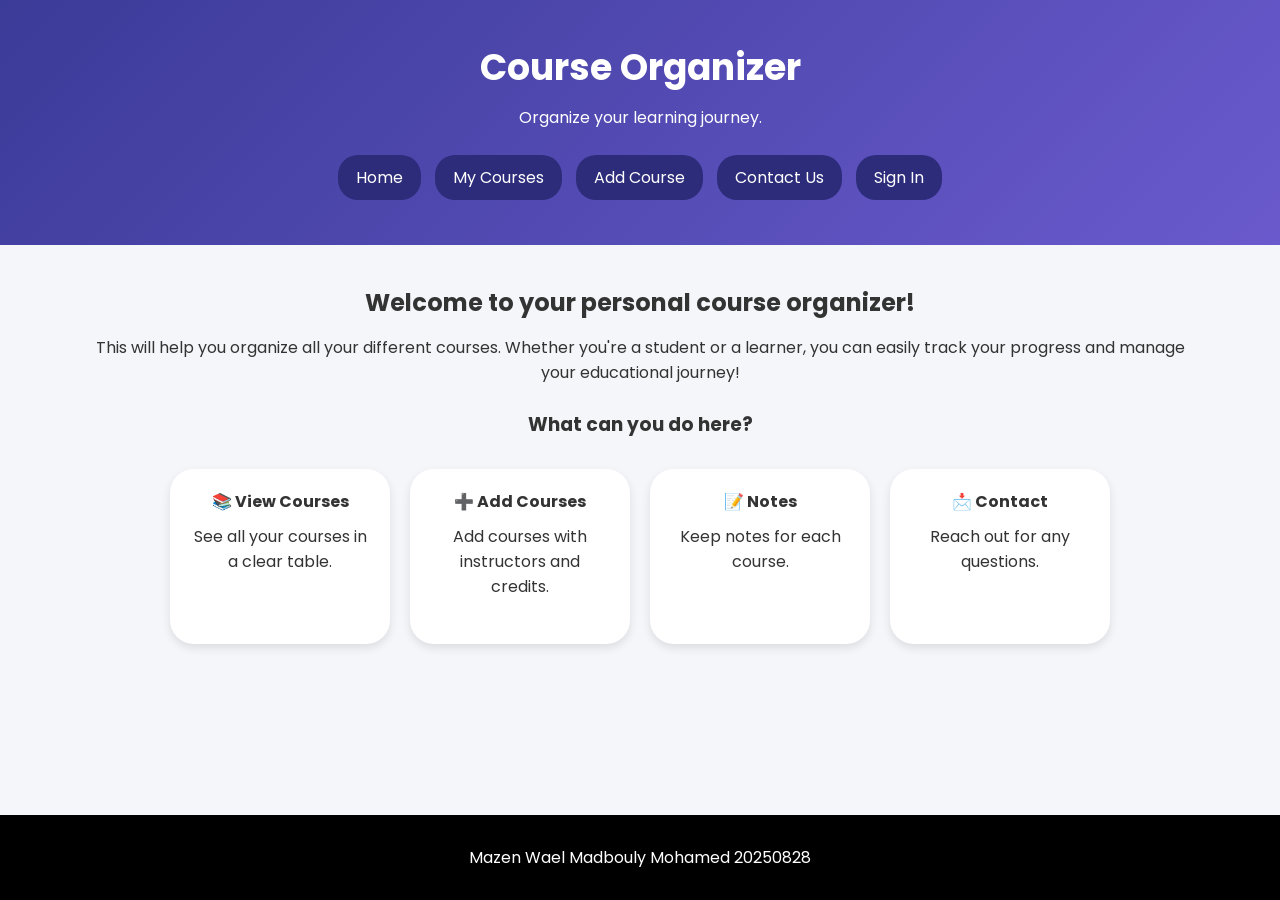
<file: index.html>
<!doctype html>
<html>
<head>
  <title>Course Organizer</title>
  <meta charset="UTF-8" />
  <meta name="viewport" content="width=device-width, initial-scale=1.0">
  <link rel="stylesheet" href="style.css" />

  <!-- Font -->
  <link rel="preconnect" href="https://fonts.googleapis.com" />
  <link rel="preconnect" href="https://fonts.gstatic.com" crossorigin />
  <link href="https://fonts.googleapis.com/css2?family=Poppins:wght@300;400;600&display=swap" rel="stylesheet" />
</head>

<body>

  <!-- HEADER -->
  <header class="title">
    <h1>Course Organizer</h1>
    <p>Organize your learning journey.</p>

    <nav class="headerlink">
      <a href="index.html">Home</a>
      <a href="courses.html">My Courses</a>
      <a href="add-course.html">Add Course</a>
      <a href="contact.html">Contact Us</a>
      <a href="signin.html" class="btn">Sign In</a>
    </nav>
  </header>

  <!-- MAIN -->
  <main class="mainPage">
    <section class="container">

      <h2>Welcome to your personal course organizer!</h2>
      <p>
        This will help you organize all your different courses. Whether you're a student 
        or a learner, you can easily track your progress and manage your educational journey!
      </p>

      <h3>What can you do here?</h3>

      <!-- FEATURES -->
      <div class="features">
        <div class="card">
          <h4>📚 View Courses</h4>
          <p>See all your courses in a clear table.</p>
        </div>

        <div class="card">
          <h4>➕ Add Courses</h4>
          <p>Add courses with instructors and credits.</p>
        </div>

        <div class="card">
          <h4>📝 Notes</h4>
          <p>Keep notes for each course.</p>
        </div>

        <div class="card">
          <h4>📩 Contact</h4>
          <p>Reach out for any questions.</p>
        </div>
      </div>
  </main>
  <footer>
    Mazen Wael Madbouly Mohamed 20250828
  </footer>

 

</body>
</html>
</file>
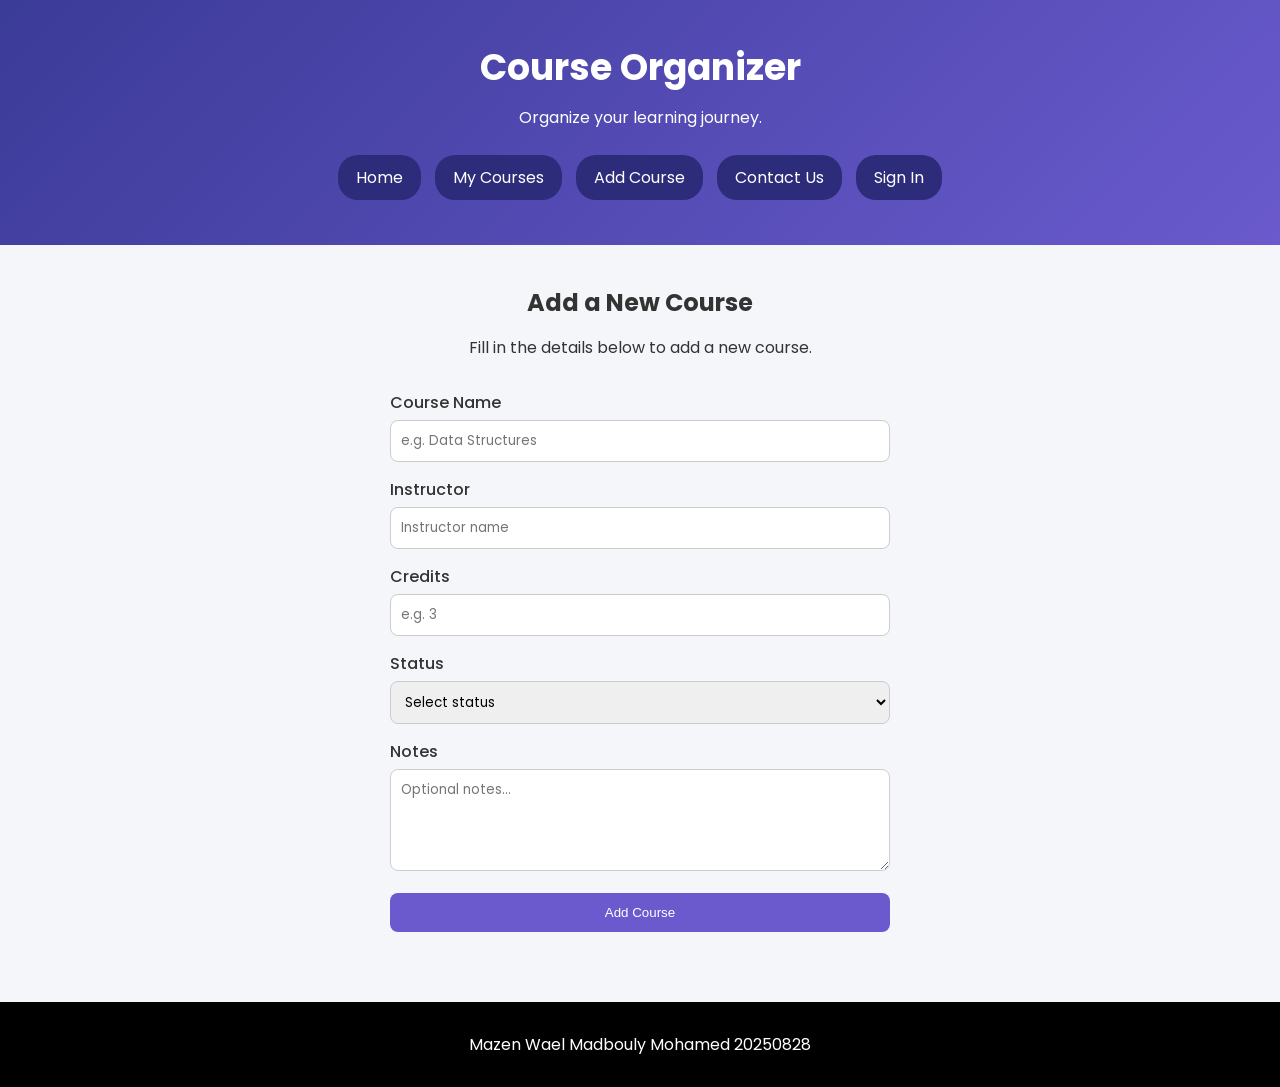
<file: add-course.html>
<!doctype html>
<html>
<head>
  <title>Add Course - Course Organizer</title>
  <meta charset="UTF-8" />
  <meta name="viewport" content="width=device-width, initial-scale=1.0">
  <link rel="stylesheet" href="style.css" />

  <!-- Font -->
  <link rel="preconnect" href="https://fonts.googleapis.com" />
  <link rel="preconnect" href="https://fonts.gstatic.com" crossorigin />
  <link href="https://fonts.googleapis.com/css2?family=Poppins:wght@300;400;600&display=swap" rel="stylesheet" />
</head>

<body>

  <!-- HEADER -->
  <header class="title">
    <h1>Course Organizer</h1>
    <p>Organize your learning journey.</p>

    <nav class="headerlink">
      <a href="index.html">Home</a>
      <a href="courses.html">My Courses</a>
      <a href="add-course.html">Add Course</a>
      <a href="contact.html">Contact Us</a>
      <a href="signin.html" class="btn">Sign In</a>
    </nav>
  </header>

  <!-- MAIN -->
  <main class="mainPage">
    <section class="container">

      <h2>Add a New Course</h2>
      <p>Fill in the details below to add a new course.</p>

      <!-- FORM -->
      <form class="course-form">

        <div class="input-group">
          <label>Course Name</label>
          <input type="text" placeholder="e.g. Data Structures" required>
        </div>

        <div class="input-group">
          <label>Instructor</label>
          <input type="text" placeholder="Instructor name" required>
        </div>

        <div class="input-group">
          <label>Credits</label>
          <input type="number" placeholder="e.g. 3" required>
        </div>

        <div class="input-group">
          <label>Status</label>
          <select required>
            <option value="">Select status</option>
            <option>Ongoing</option>
            <option>Completed</option>
            <option>Planned</option>
          </select>
        </div>

        <div class="input-group">
          <label>Notes</label>
          <textarea rows="4" placeholder="Optional notes..."></textarea>
        </div>

        <button type="submit" class="submit-btn">Add Course</button>

      </form>

    </section>
  </main>
    <footer>
    Mazen Wael Madbouly Mohamed 20250828
  </footer>


</body>
</html>
</file>
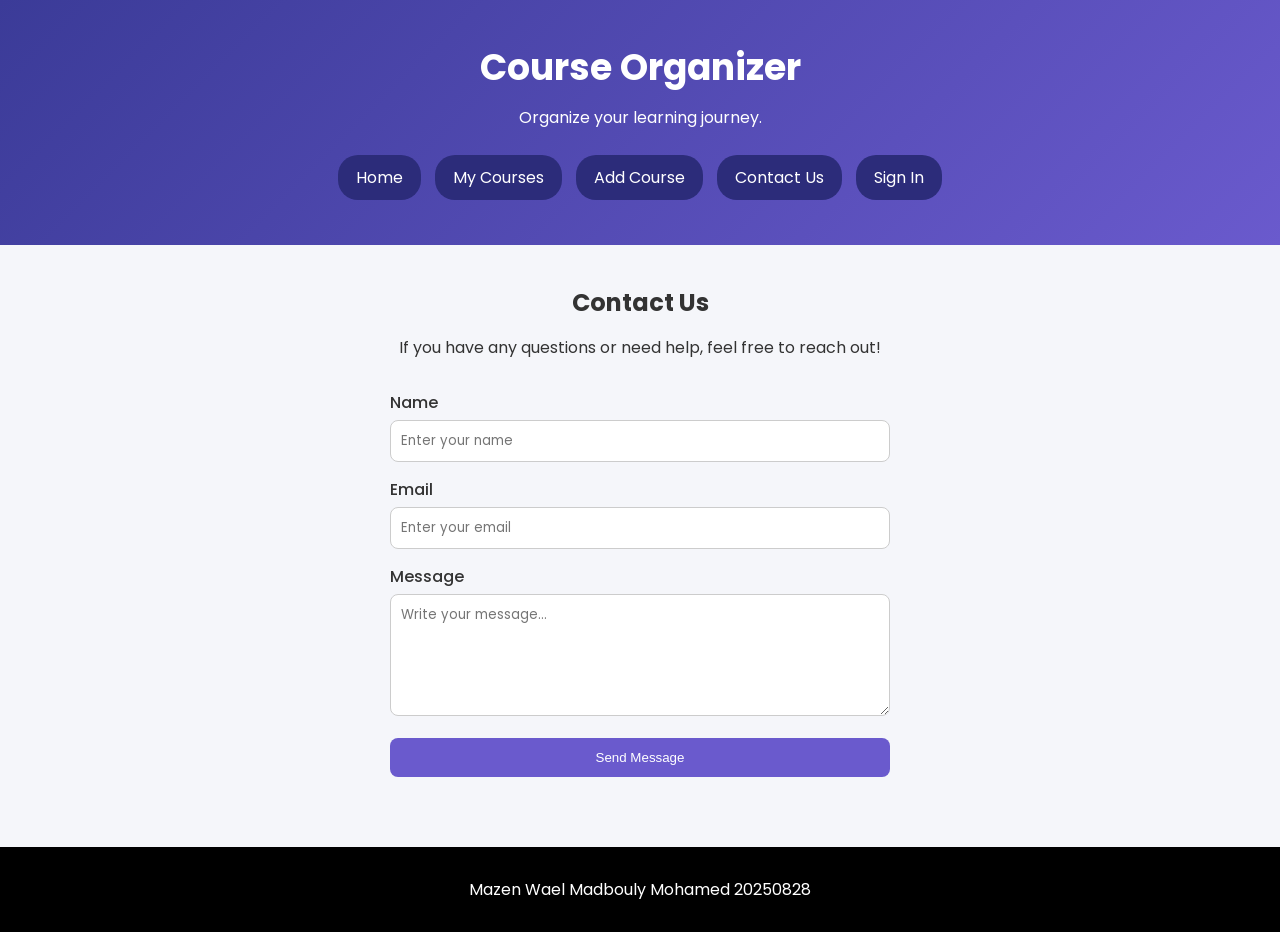
<file: contact.html>
<!doctype html>
<html>
<head>
  <title>Contact Us - Course Organizer</title>
  <meta charset="UTF-8" />
  <meta name="viewport" content="width=device-width, initial-scale=1.0">
  <link rel="stylesheet" href="style.css" />

  <!-- Font -->
  <link rel="preconnect" href="https://fonts.googleapis.com" />
  <link rel="preconnect" href="https://fonts.gstatic.com" crossorigin />
  <link href="https://fonts.googleapis.com/css2?family=Poppins:wght@300;400;600&display=swap" rel="stylesheet" />
</head>

<body>

  <!-- HEADER -->
  <header class="title">
    <h1>Course Organizer</h1>
    <p>Organize your learning journey.</p>

    <nav class="headerlink">
      <a href="index.html">Home</a>
      <a href="courses.html">My Courses</a>
      <a href="add-course.html">Add Course</a>
      <a href="contact.html">Contact Us</a>
      <a href="signin.html" class="btn">Sign In</a>
    </nav>
  </header>

  <!-- MAIN -->
  <main class="mainPage">
    <section class="container">

      <h2>Contact Us</h2>
      <p>If you have any questions or need help, feel free to reach out!</p>

      <!-- CONTACT FORM -->
      <form class="contact-form">

        <div class="input-group">
          <label>Name</label>
          <input type="text" placeholder="Enter your name" required>
        </div>

        <div class="input-group">
          <label>Email</label>
          <input type="email" placeholder="Enter your email" required>
        </div>

        <div class="input-group">
          <label>Message</label>
          <textarea rows="5" placeholder="Write your message..." required></textarea>
        </div>

        <button type="submit" class="submit-btn">Send Message</button>

      </form>

    </section>
  </main>
    <footer>
    Mazen Wael Madbouly Mohamed 20250828
  </footer>



</body>
</html>
</file>
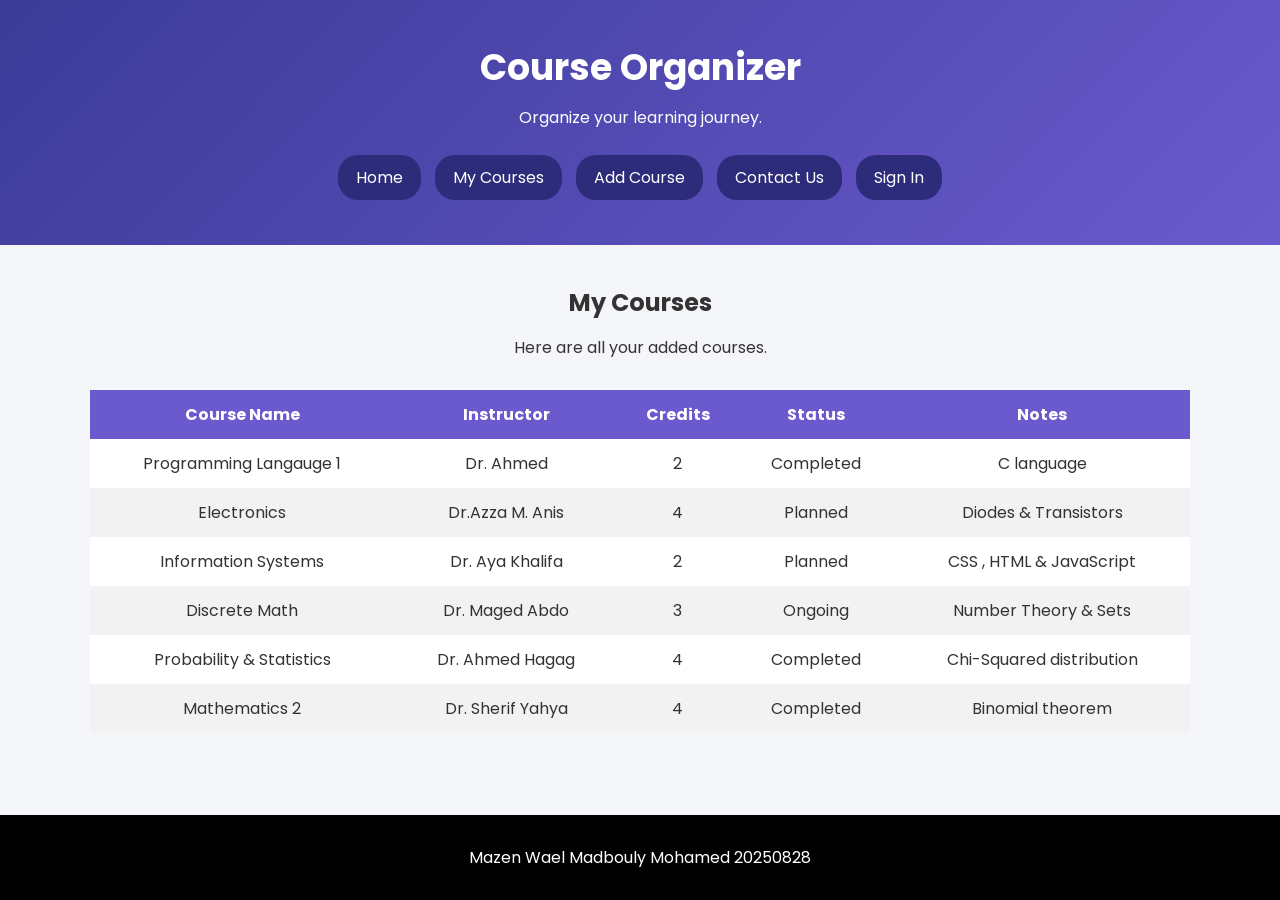
<file: courses.html>
<!doctype html>
<html>
<head>
  <title>My Courses - Course Organizer</title>
  <meta charset="UTF-8" />
  <meta name="viewport" content="width=device-width, initial-scale=1.0">
  <link rel="stylesheet" href="style.css" />

  <!-- Font -->
  <link rel="preconnect" href="https://fonts.googleapis.com" />
  <link rel="preconnect" href="https://fonts.gstatic.com" crossorigin />
  <link href="https://fonts.googleapis.com/css2?family=Poppins:wght@300;400;600&display=swap" rel="stylesheet" />
</head>

<body>

  <!-- HEADER -->
  <header class="title">
    <h1>Course Organizer</h1>
    <p>Organize your learning journey.</p>

    <nav class="headerlink">
      <a href="index.html">Home</a>
      <a href="courses.html">My Courses</a>
      <a href="add-course.html">Add Course</a>
      <a href="contact.html">Contact Us</a>
      <a href="signin.html" class="btn">Sign In</a>
    </nav>
  </header>

  <!-- MAIN -->
  <main class="mainPage">
    <section class="container">

      <h2>My Courses</h2>
      <p>Here are all your added courses.</p>

      <!-- TABLE -->
      <div class="table-container">
        <table class="courses-table">
          <thead>
            <tr>
              <th>Course Name</th>
              <th>Instructor</th>
              <th>Credits</th>
              <th>Status</th>
              <th>Notes</th>
            </tr>
          </thead>

          <tbody>
            <!-- Example Row -->
            <tr>
              <td>Programming Langauge 1</td>
              <td>Dr. Ahmed</td>
              <td>2</td>
              <td>Completed</td>
              <td>C language</td>
            </tr>

            <tr>
              <td>Electronics</td>
              <td>Dr.Azza M. Anis</td>
              <td>4</td>
              <td>Planned</td>
              <td>Diodes & Transistors</td>
            </tr>
            <tr>
              <td>Information Systems</td>
              <td>Dr. Aya Khalifa</td>
              <td>2</td>
              <td>Planned</td>
              <td>CSS , HTML & JavaScript</td>
            </tr>
             <tr>
              <td>Discrete Math</td>
              <td>Dr. Maged Abdo</td>
              <td>3</td>
              <td>Ongoing</td>
              <td>Number Theory & Sets</td>
            </tr>
             <tr>
              <td>Probability & Statistics</td>
              <td>Dr. Ahmed Hagag</td>
              <td>4</td>
              <td>Completed</td>
              <td>Chi-Squared distribution</td>
            </tr>
               <tr>
              <td>Mathematics 2</td>
              <td>Dr. Sherif Yahya</td>
              <td>4</td>
              <td>Completed</td>
              <td>Binomial theorem</td>
            </tr>
            
          

          </tbody>
        </table>
      </div>
    </section>
  </main>
    <footer>
    Mazen Wael Madbouly Mohamed 20250828
  </footer>


</body>
</html>
</file>
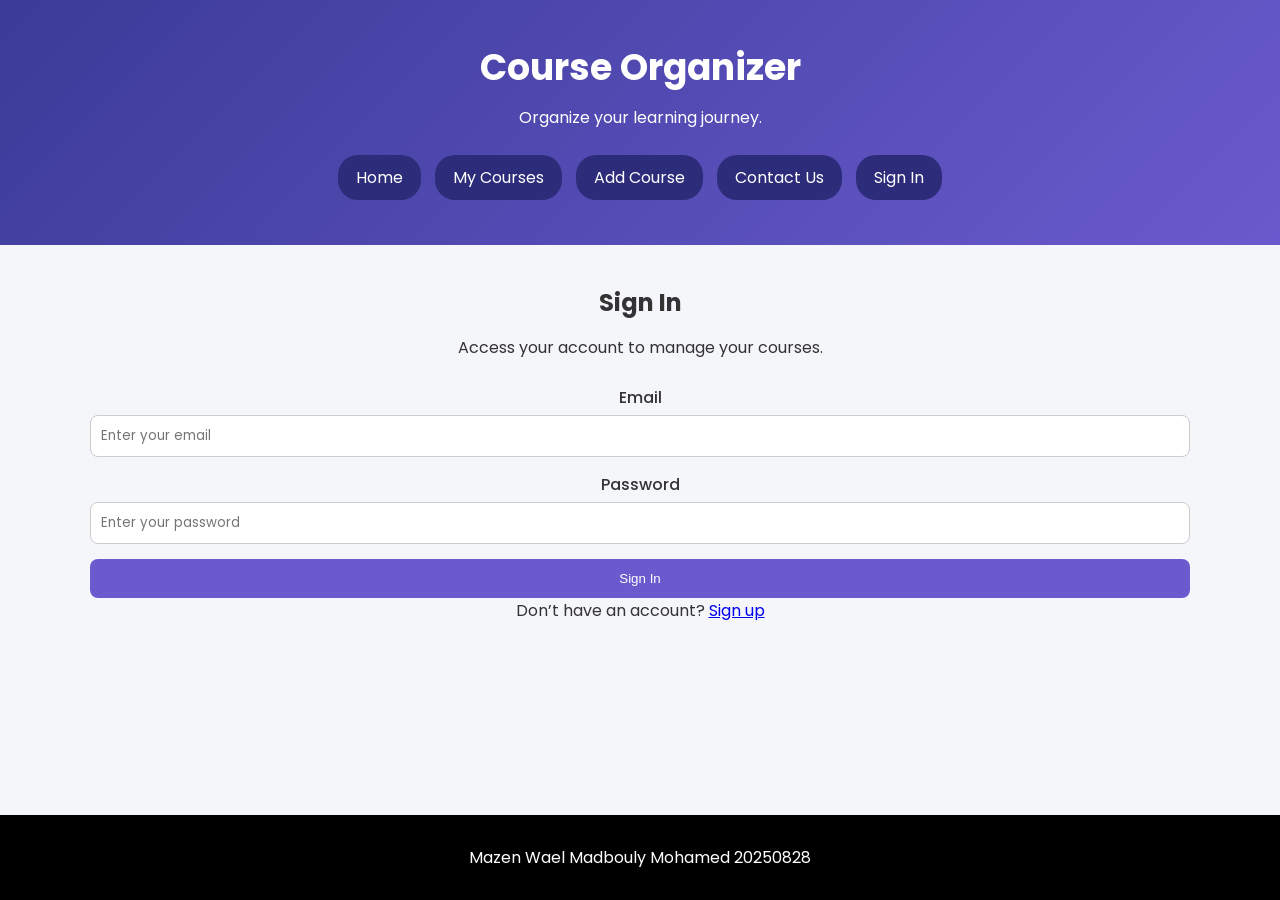
<file: signin.html>
<!doctype html>
<html>
<head>
  <title>Sign In - Course Organizer</title>
  <meta charset="UTF-8" />
  <meta name="viewport" content="width=device-width, initial-scale=1.0">
  <link rel="stylesheet" href="style.css" />

  <!-- Font -->
  <link rel="preconnect" href="https://fonts.googleapis.com" />
  <link rel="preconnect" href="https://fonts.gstatic.com" crossorigin />
  <link href="https://fonts.googleapis.com/css2?family=Poppins:wght@300;400;600&display=swap" rel="stylesheet" />
</head>

<body>

  <!-- HEADER -->
  <header class="title">
    <h1>Course Organizer</h1>
    <p>Organize your learning journey.</p>

    <nav class="headerlink">
      <a href="index.html">Home</a>
      <a href="courses.html">My Courses</a>
      <a href="add-course.html">Add Course</a>
      <a href="contact.html">Contact Us</a>
      <a href="signin.html">Sign In</a>
    </nav>
  </header>

  <!-- MAIN -->
  <main class="mainPage">
    <section class="container">

      <h2>Sign In</h2>
      <p>Access your account to manage your courses.</p>

      <!-- FORM -->
      <form class="auth-form">

        <div class="input-group">
          <label>Email</label>
          <input type="email" placeholder="Enter your email" required>
        </div>

        <div class="input-group">
          <label>Password</label>
          <input type="password" placeholder="Enter your password" required>
        </div>

        <button type="submit" class="submit-btn">Sign In</button>

      </form>

      <p class="extra-text">
        Don’t have an account? <a href="signup.html">Sign up</a>
      </p>

    </section>
  </main>
    <footer>
    Mazen Wael Madbouly Mohamed 20250828
  </footer>

</body>
</html>
</file>
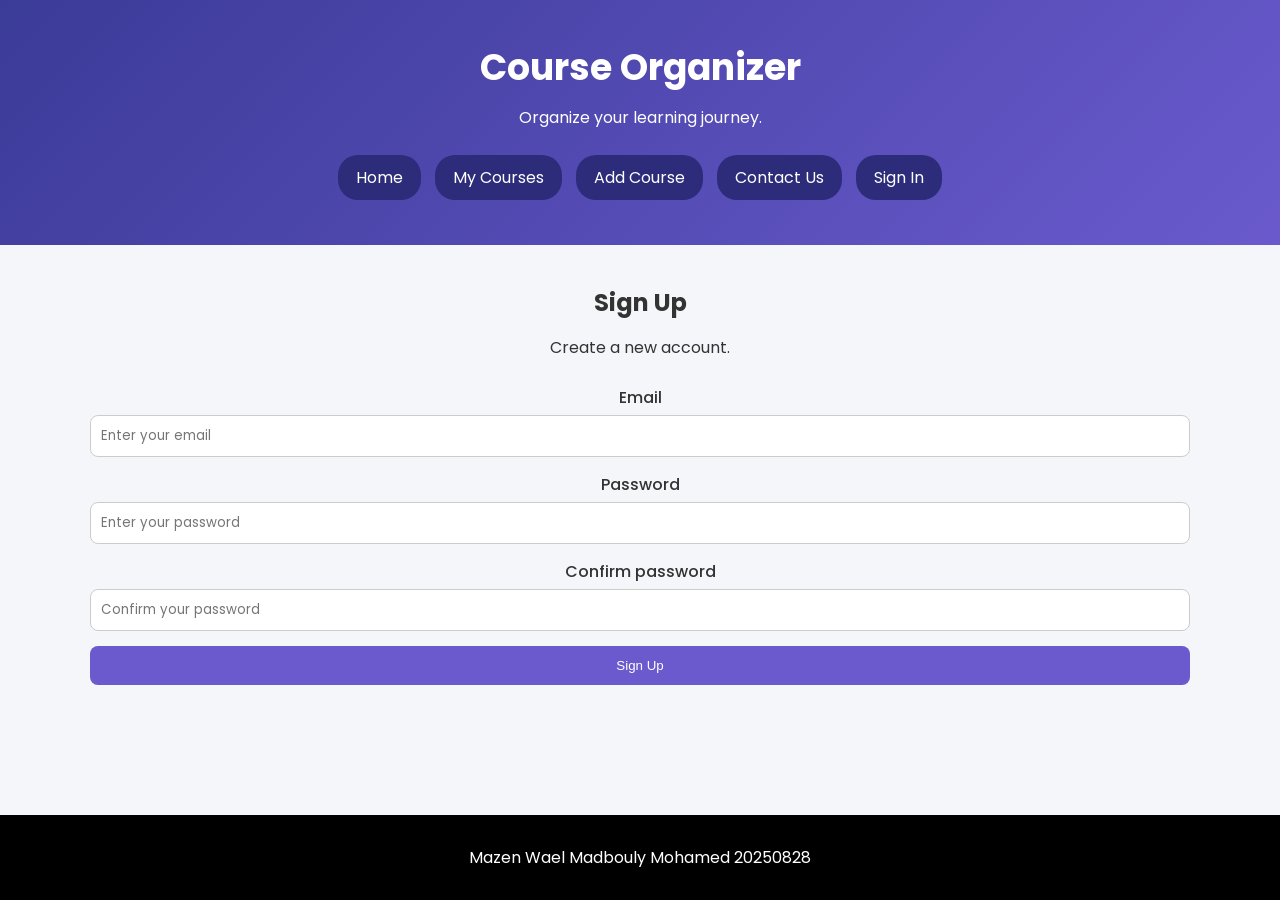
<file: signup.html>
<!doctype html>
<html>
<head>
  <title>Add Course - Course Organizer</title>
  <meta charset="UTF-8" />
  <meta name="viewport" content="width=device-width, initial-scale=1.0">
  <link rel="stylesheet" href="style.css" />

  <!-- Font -->
  <link rel="preconnect" href="https://fonts.googleapis.com" />
  <link rel="preconnect" href="https://fonts.gstatic.com" crossorigin />
  <link href="https://fonts.googleapis.com/css2?family=Poppins:wght@300;400;600&display=swap" rel="stylesheet" />
</head>

<body>

  <!-- HEADER -->
  <header class="title">
    <h1>Course Organizer</h1>
    <p>Organize your learning journey.</p>

    <nav class="headerlink">
      <a href="index.html">Home</a>
      <a href="courses.html">My Courses</a>
      <a href="add-course.html">Add Course</a>
      <a href="contact.html">Contact Us</a>
      <a href="signin.html" class="btn">Sign In</a>
    </nav>
  </header>

    <!-- MAIN -->
  <main class="mainPage">
    <section class="container">

      <h2>Sign Up</h2>
      <p>Create a new account.</p>

      <!-- FORM -->
      <form class="auth-form">

        <div class="input-group">
          <label>Email</label>
          <input type="email" placeholder="Enter your email" required>
        </div>

        <div class="input-group">
          <label>Password</label>
          <input type="password" placeholder="Enter your password" required>
        </div>

        <div class="input-group">
          <label>Confirm password</label>
          <input type="password" placeholder="Confirm your password" required>
        </div>

        <button type="submit" class="submit-btn">Sign Up</button>

      </form>
    </section>
  </main>
        <footer>
    Mazen Wael Madbouly Mohamed 20250828
  </footer>
</file>
<file: style.css>
/* RESET */
* {
  margin: 0;
  padding: 0;
  box-sizing: border-box;
}

/* BODY */
body {
  font-family: 'Poppins', sans-serif;
  background-color: #f5f6fa;
  color: #333;
}

/* HEADER */
.title {
  background: linear-gradient(135deg, #3b3b98, #6a5acd);
  color: white;
  text-align: center;
  padding: 40px 20px;
}

.title h1 {
  font-size: 36px;
  margin-bottom: 10px;
}

.title p {
  margin-bottom: 20px;
}

/* NAVIGATION */
.headerlink {
  margin-top: 15px;
}

.headerlink a {
  text-decoration: none;
  color: white;
  background: #2c2c7a;
  padding: 10px 18px;
  margin: 5px;
  border-radius: 20px;
  display: inline-block;
}

.headerlink a:hover {
  background: #00c2ff;
}

/* MAIN CONTENT */
.mainPage {
  padding: 40px 20px;
}

.container {
  max-width: 1100px;
  margin: auto;
  text-align: center;
}

.container h2 {
  margin-bottom: 15px;
}

.container p {
  margin-bottom: 25px;
}

/* FEATURES */
.features {
  display: flex;
  justify-content: center;
  gap: 20px;
}

.card {
  background: white;
  padding: 20px;
  border-radius: 24px;
  width: 220px;
  box-shadow: 0 4px 10px rgba(0,0,0,0.1);
  margin-top: 30px;
}


.card h4 {
  margin-bottom: 10px;
}

/* CONTACT FORM */
.contact-form {
  max-width: 500px;
  margin: 30px auto;
  text-align: left;
}

.input-group {
  margin-bottom: 15px;
}

.input-group label {
  display: block;
  margin-bottom: 5px;
  font-weight: 500;
}

.input-group input,
.input-group textarea {
  width: 100%;
  padding: 10px;
  border-radius: 8px;
  border: 1px solid #ccc;
  font-family: 'Poppins', sans-serif;
}


.submit-btn {
  width: 100%;
  padding: 12px;
  border: none;
  background: #6a5acd;
  color: white;
  border-radius: 8px;
  cursor: pointer;
}

.submit-btn:hover {
  background: #4834d4;
}
/* COURSE FORM */
.course-form {
  max-width: 500px;
  margin: 30px auto;
  text-align: left;
}

.course-form select {
  width: 100%;
  padding: 10px;
  border-radius: 8px;
  border: 1px solid #ccc;
  font-family: 'Poppins', sans-serif;
}

/* TABLE */
.table-container {
  margin-top: 30px;
    overflow-x: auto;
  -webkit-overflow-scrolling: touch;
}

.courses-table {
  width: 100%;
  border-collapse: collapse;
  background: white;
  border-radius: 10px;

}

.courses-table th,
.courses-table td {
  padding: 12px;
  text-align: center;
}

.courses-table th {
  background: #6a5acd;
  color: white;
}

.courses-table tr:nth-child(even) {
  background: #f2f2f2;
}

.courses-table tr:hover {
  background: #e6e6ff;
} 

footer {
  background-color: black;
  color: white;
  padding: 30px;
  text-align: center;
  justify-content: center;
  margin-top:auto;
  font-family: 'Poppins', sans-serif;
}
html, body {
  height: 100%;
}

body {
  display: flex;
  flex-direction: column;
}

.mainPage {
  flex: 1;
}
 
@media(max-width:550px) {
.features {
flex-direction: column;
align-items: center;
}

}
</file>
